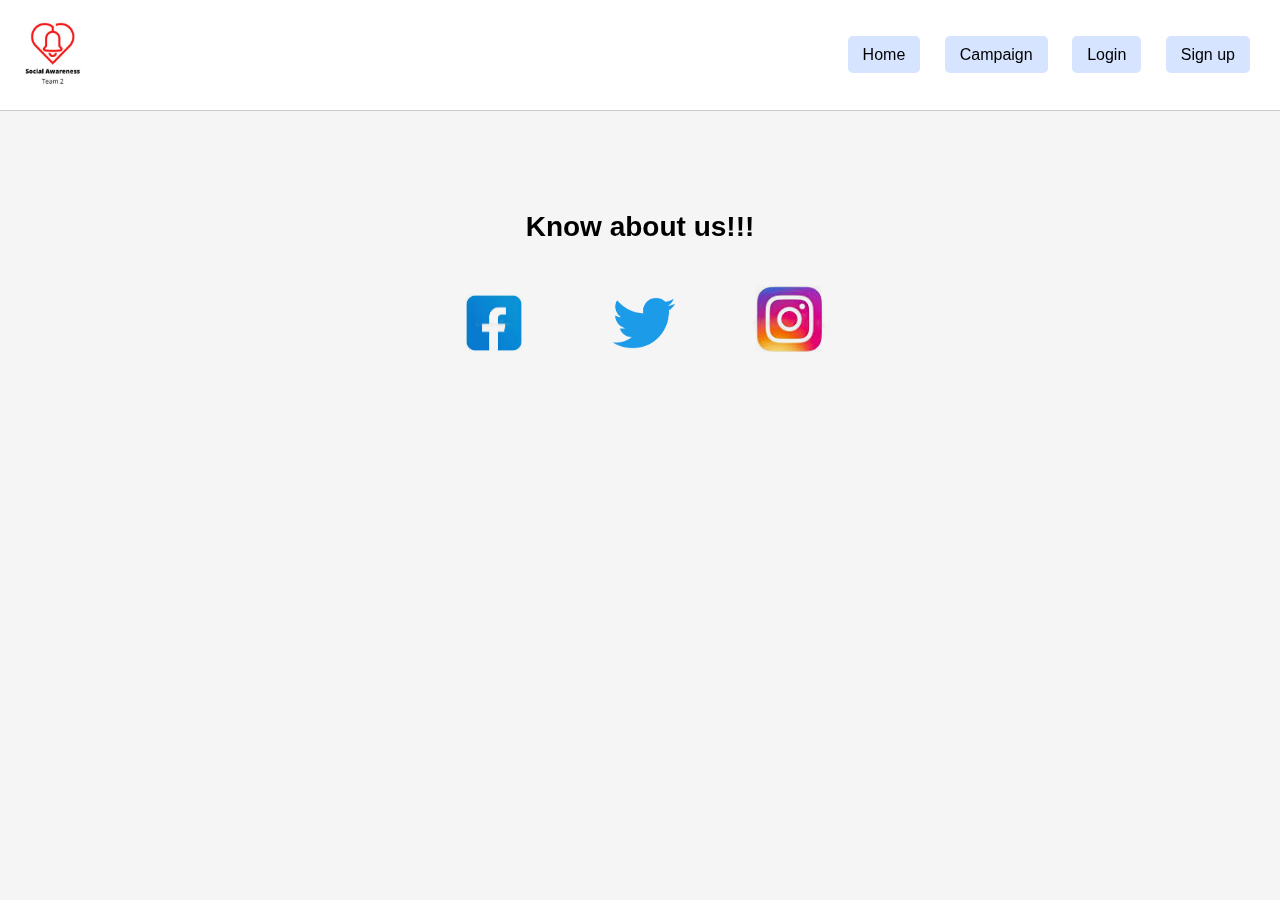
<file: about.html>
<!DOCTYPE html>
<html lang="en">
<head>
    <meta charset="UTF-8">
    <meta name="viewport" content="width=device-width, initial-scale=1.0">
    <title>About Us - Social Awareness</title>
    <link rel="stylesheet" href="about.css">
</head>
<body>
    <header>
        <div class="logo">
            <img src="logo.png" alt="Logo">
        </div>
        <nav>
            <a href="index.html">Home</a>
            <a href="campaign.html">Campaign</a>
            <a href="login.html">Login</a>
            <a href="signup.html">Sign up</a>
        </nav>
    </header>

    <div class="about-content" style="display: flex; justify-content: center;">
        <h1>Know about us!!!</h1>
    </div>
    <div class="social-icons" style="display: flex; justify-content: center; mix-blend-mode:multiply;">
        <a href="https://www.facebook.com" target="_blank">
            <img src="facebook.jpeg" alt="Facebook">
        </a>
        <a href="https://www.twitter.com" target="_blank">
            <img src="twitter.png" alt="Twitter">
        </a>
        <a href="https://www.instagram.com" target="_blank">
            <img src="instagram.png" alt="Instagram" style="margin-top: 6px; width: 92px; height: 79px;">
        </a>
    </div>
</body>
</html>
</file>
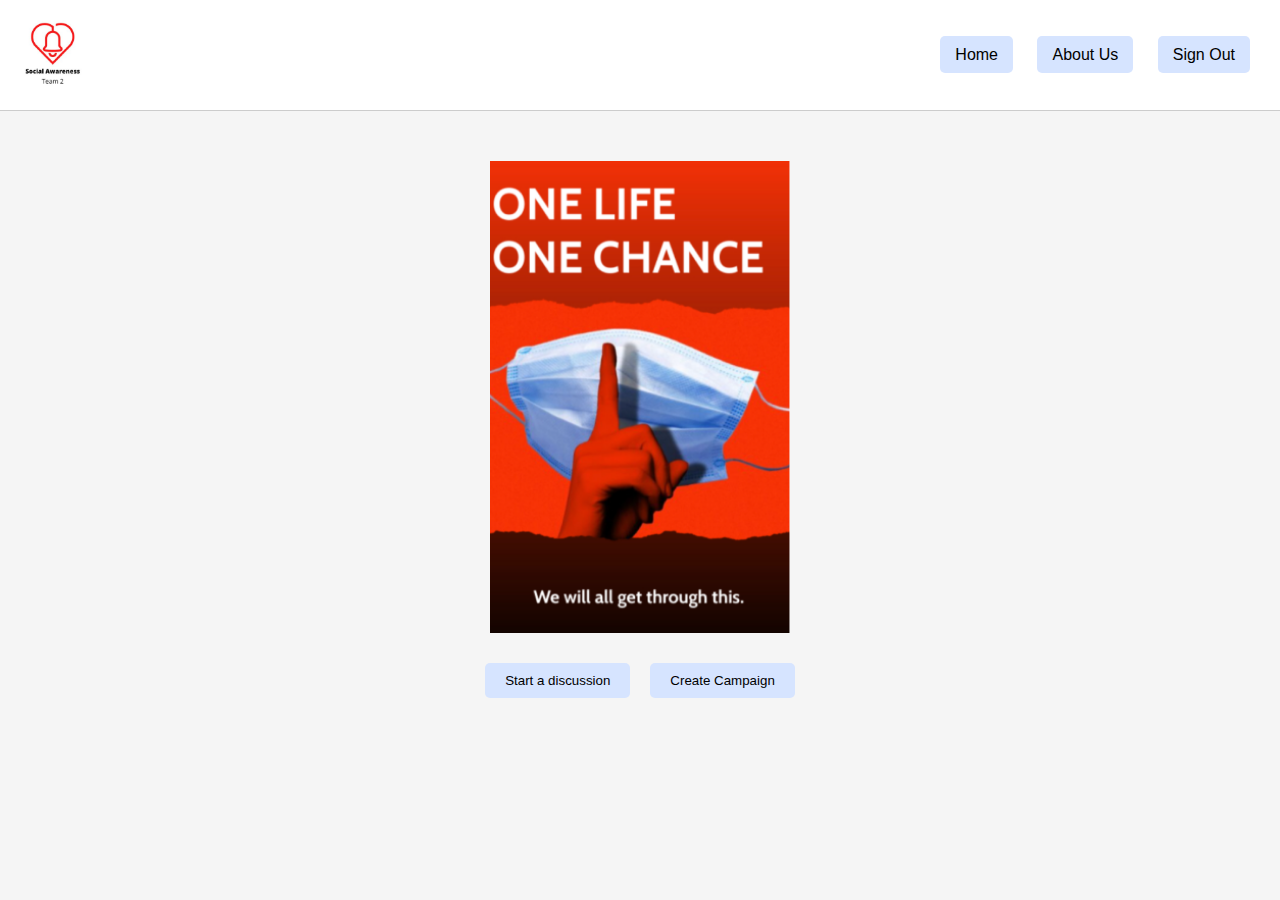
<file: campaign.html>
<!DOCTYPE html>
<html lang="en">
<head>
    <meta charset="UTF-8">
    <meta name="viewport" content="width=device-width, initial-scale=1.0">
    <title>Campaign - Social Awareness</title>
    <link rel="stylesheet" href="campaign.css">
</head>
<body>
    <header>
        <div class="logo">
            <img src="logo.png" alt="Logo">
        </div>
        <nav>
            <a href="index.html">Home</a>
            <a href="about.html">About Us</a>
            <a href="logout.html">Sign Out</a>
        </nav>
    </header>

    <div class="campaign-content">
        <img src="campaign.png" alt="Campaign Poster" class="campaign-poster">
        <div class="campaign-actions">
            <button onclick="startDiscussion()">Start a discussion</button>
            <button onclick="createCampaign()">Create Campaign</button>
        </div>
    </div>

    <script>
        function startDiscussion() {
            window.location.href = 'discussion.html';
        }

        function createCampaign() {
            window.location.href = 'create-campaign.html';
        }
    </script>
</body>
</html>
</file>
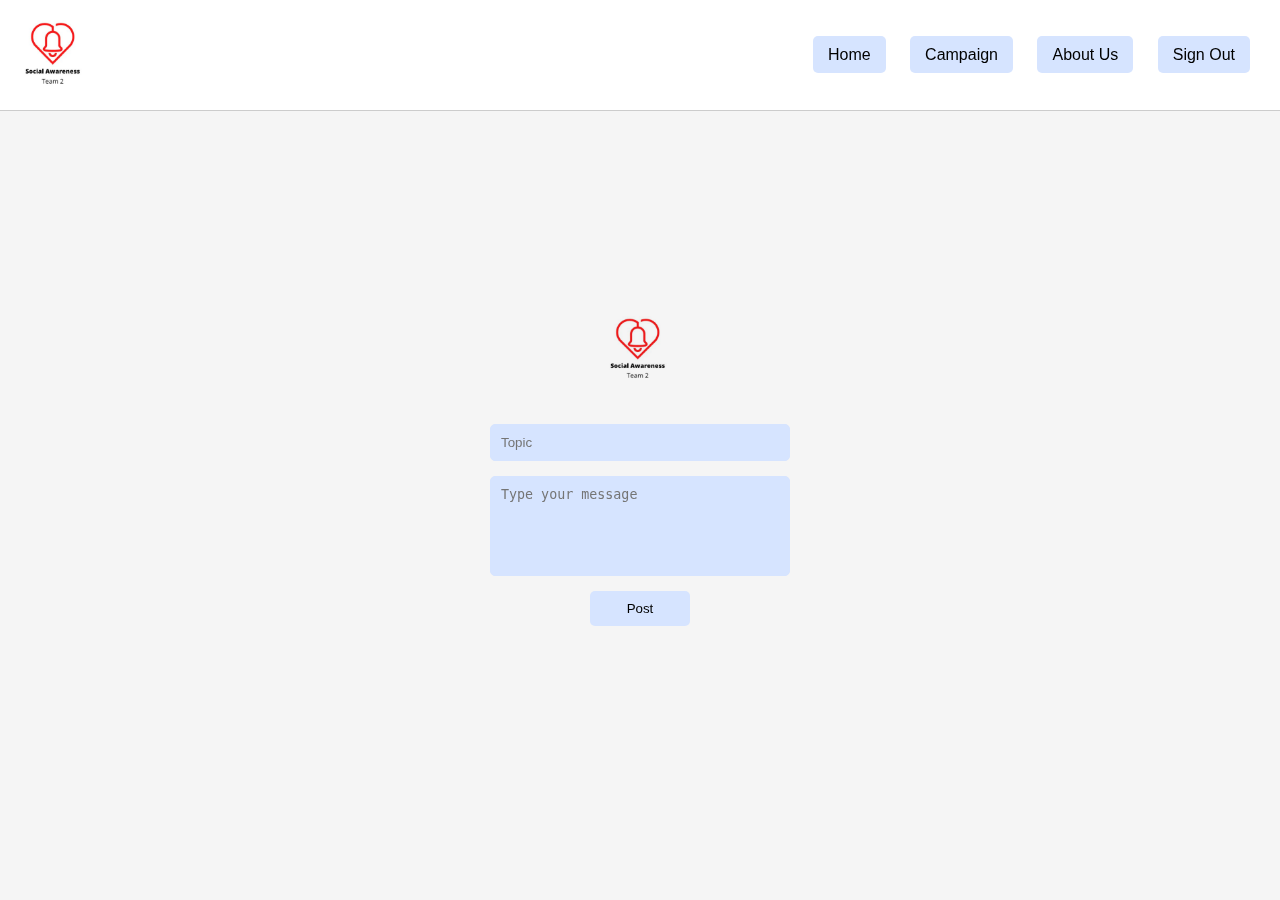
<file: create-campaign.html>
<!DOCTYPE html>
<html lang="en">
<head>
    <meta charset="UTF-8">
    <meta name="viewport" content="width=device-width, initial-scale=1.0">
    <title>Create Campaign - Social Awareness</title>
    <link rel="stylesheet" href="create-campaign.css">
</head>
<body>
    <header>
        <div class="logo">
            <img src="logo.png" alt="Logo">
        </div>
        <nav>
            <a href="index.html">Home</a>
            <a href="campaign.html">Campaign</a>
            <a href="about.html">About Us</a>
            <a href="logout.html">Sign Out</a>
        </nav>
    </header>

    <div class="campaign-form-container">
        <img src="logo.png" alt="Logo" class="form-logo">
        <form action="#" method="POST">
            <input type="text" class="input-field" placeholder="Topic" required>
            <textarea class="input-field" placeholder="Type your message" required></textarea>
            <button type="submit" onclick="redirectToSuccess()" class="submit-button">Post</button>
        </form>
    </div>

    <script>
        function redirectToSuccess() {
            window.location.href = "discussion.html";
        }
    </script>
</body>
</html>
</file>
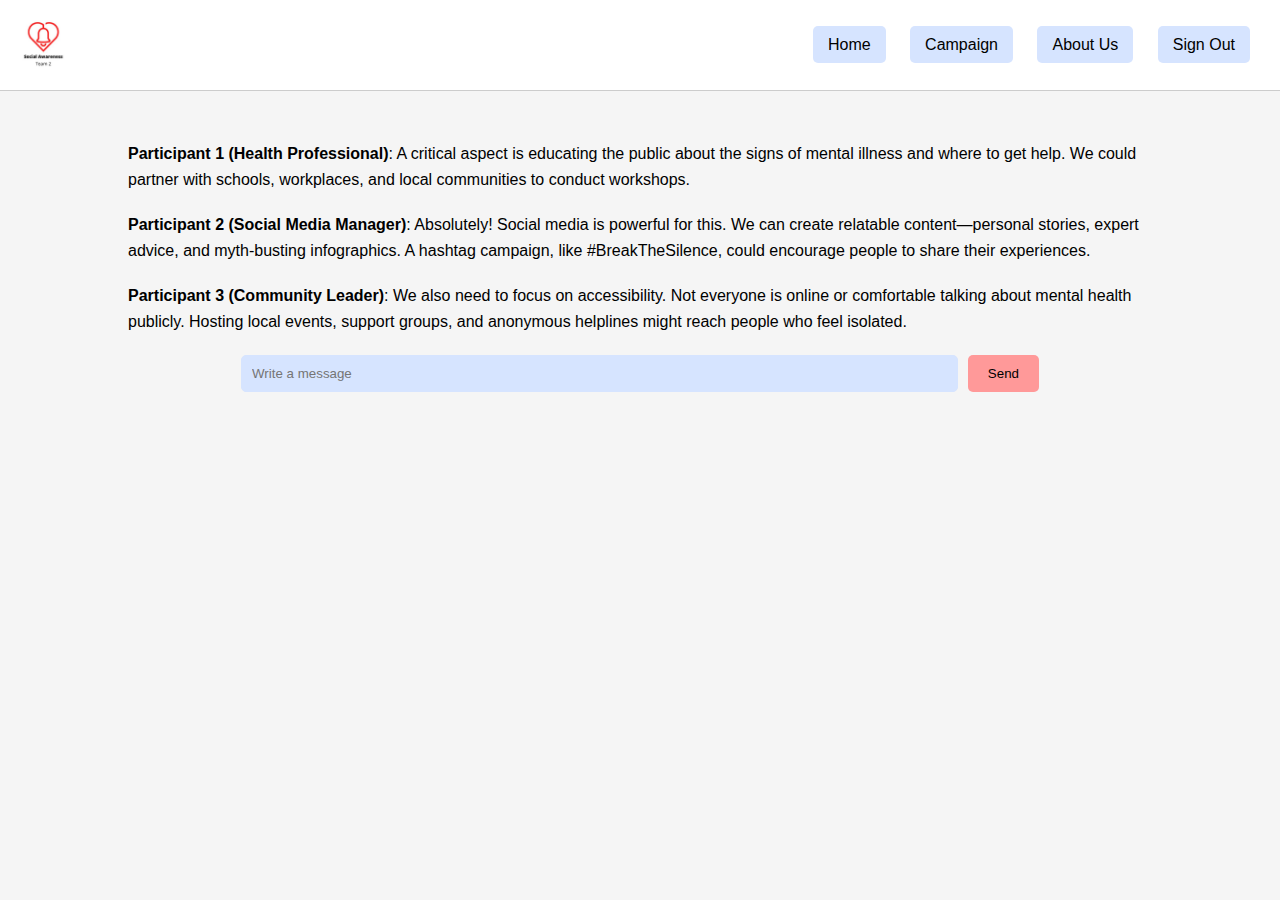
<file: discussion.html>
<!DOCTYPE html>
<html lang="en">
<head>
    <meta charset="UTF-8">
    <meta name="viewport" content="width=device-width, initial-scale=1.0">
    <title>Discussion - Social Awareness</title>
    <link rel="stylesheet" href="discussion.css">
</head>
<body>
    <header>
        <div class="logo">
            <img src="logo.png" alt="Logo">
        </div>
        <nav>
            <a href="index.html">Home</a>
            <a href="campaign.html">Campaign</a>
            <a href="about.html">About Us</a>
            <a href="logout.html">Sign Out</a>
        </nav>
    </header>

    <div class="discussion-container">
        <p><strong>Participant 1 (Health Professional)</strong>: A critical aspect is educating the public about the signs of mental illness and where to get help. We could partner with schools, workplaces, and local communities to conduct workshops.</p>

        <p><strong>Participant 2 (Social Media Manager)</strong>: Absolutely! Social media is powerful for this. We can create relatable content—personal stories, expert advice, and myth-busting infographics. A hashtag campaign, like #BreakTheSilence, could encourage people to share their experiences.</p>

        <p><strong>Participant 3 (Community Leader)</strong>: We also need to focus on accessibility. Not everyone is online or comfortable talking about mental health publicly. Hosting local events, support groups, and anonymous helplines might reach people who feel isolated.</p>

        <div class="message-actions">
            <input type="text" placeholder="Write a message">
            <button class="send-button">Send</button>
        </div>
    </div>
</body>
</html>
</file>
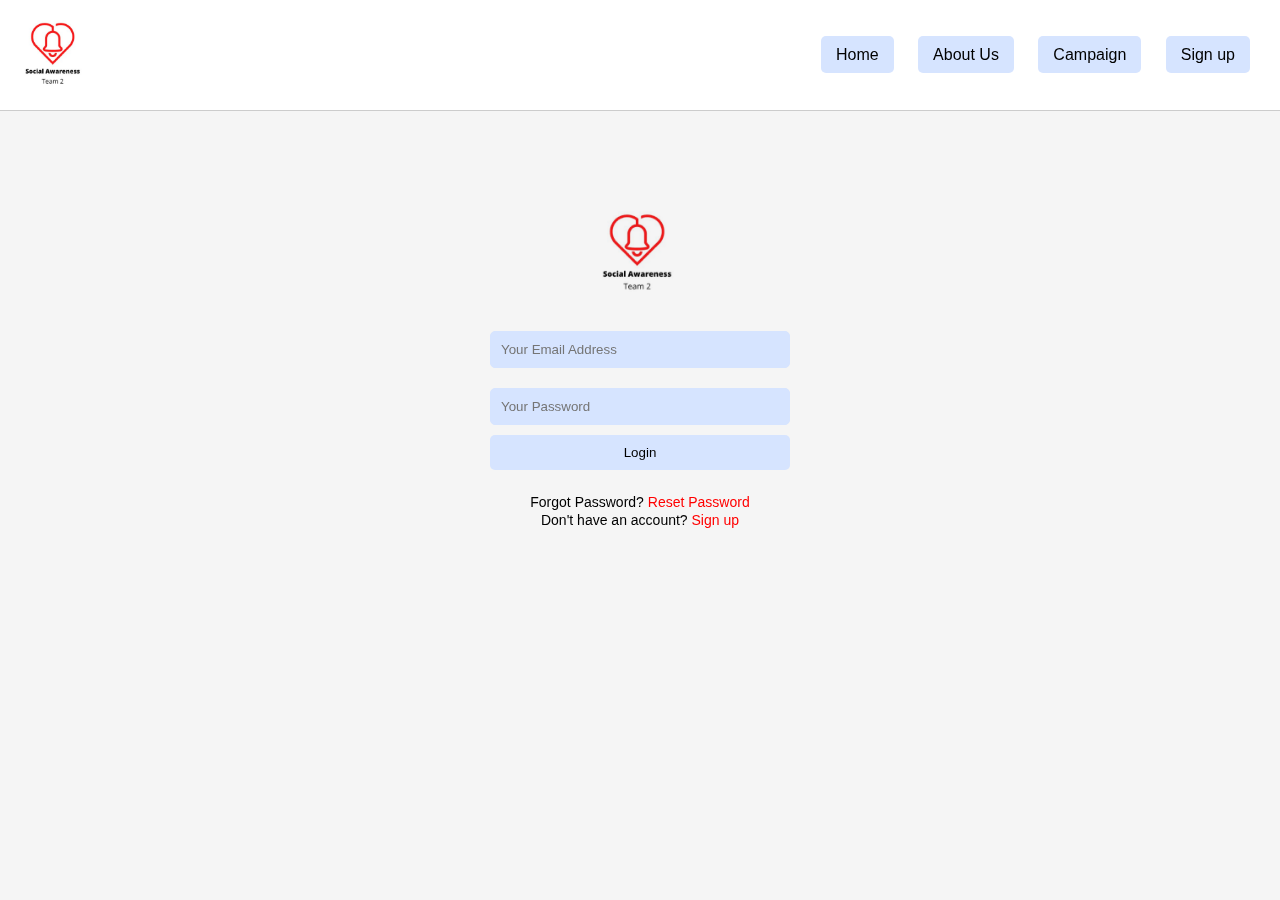
<file: login.html>
<!DOCTYPE html>
<html lang="en">
<head>
    <meta charset="UTF-8">
    <meta name="viewport" content="width=device-width, initial-scale=1.0">
    <title>Login - Social Awareness</title>
    <link rel="stylesheet" href="login.css">
</head>
<body>
    <header>
        <div class="logo">
            <img src="logo.png" alt="Logo">
        </div>
        <nav>
            <a href="index.html">Home</a>
            <a href="about.html">About Us</a>
            <a href="campaign.html">Campaign</a>
            <a href="signup.html">Sign up</a>
        </nav>
    </header>

    <div class="login-container">
        <img src="logo.png" alt="Logo" class="login-logo">
        <form action="#" method="POST">
            <input type="email" placeholder="Your Email Address" required>
            <input type="password" placeholder="Your Password" required>
            <button type="submit">Login</button>
        </form>
        <div class="login-links" style=" margin-top: 23px;">
            <a href="reset-password.html">Forgot Password? <span>Reset Password</span></a><br>
            <a href="signup.html">Don't have an account? <span>Sign up</span></a>
        </div>
    </div>
</body>
</html>
</file>
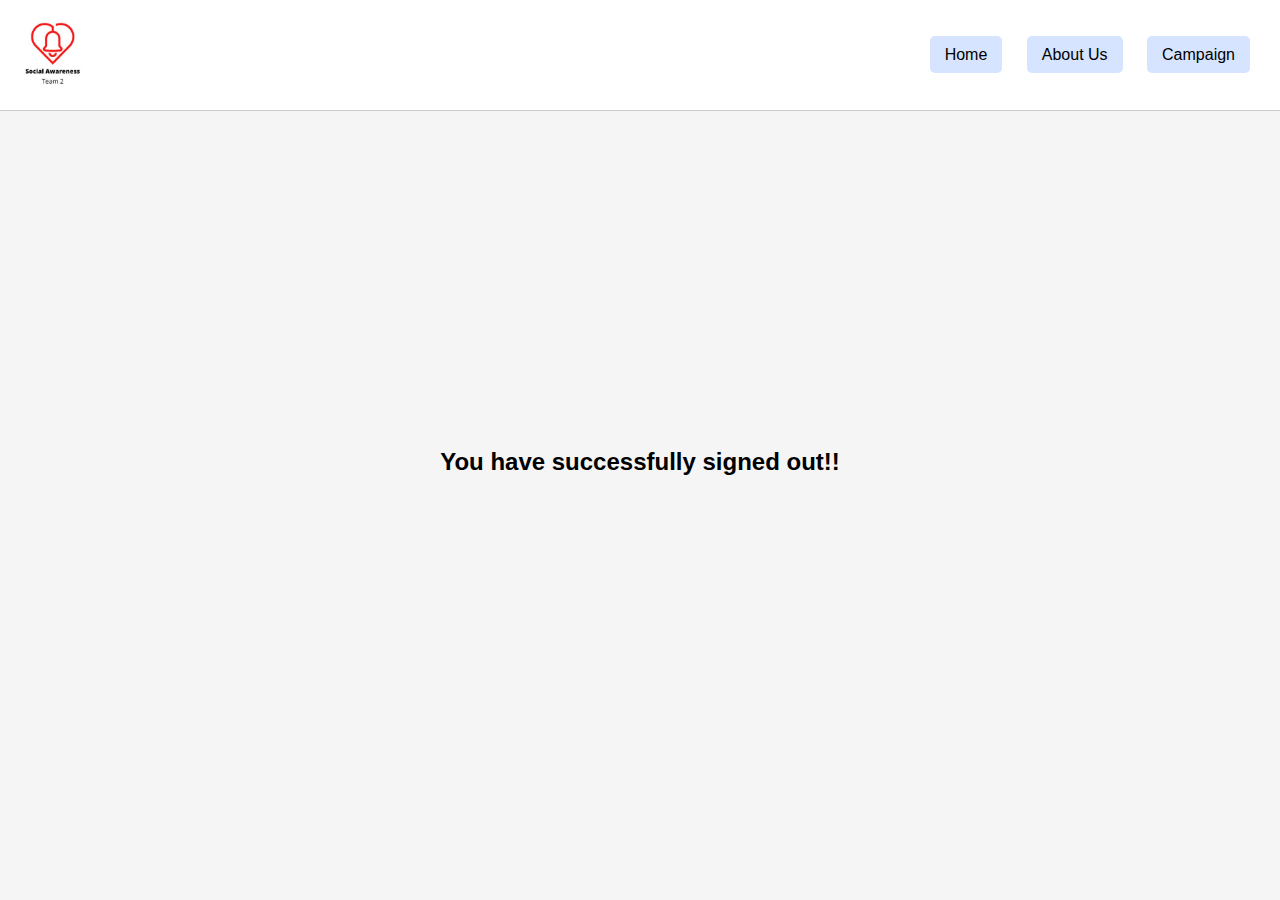
<file: logout.html>
<!DOCTYPE html>
<html lang="en">
<head>
    <meta charset="UTF-8">
    <meta name="viewport" content="width=device-width, initial-scale=1.0">
    <title>Logout - Social Awareness</title>
    <link rel="stylesheet" href="logout.css">
</head>
<body>
    <header>
        <div class="logo">
            <img src="logo.png" alt="Logo">
        </div>
        <nav>
            <a href="index.html">Home</a>
            <a href="about.html">About Us</a>
            <a href="campaign.html">Campaign</a>
        </nav>
    </header>

    <div class="logout-message-container">
        <p>You have successfully signed out!!</p>
    </div>
</body>
</html>
</file>
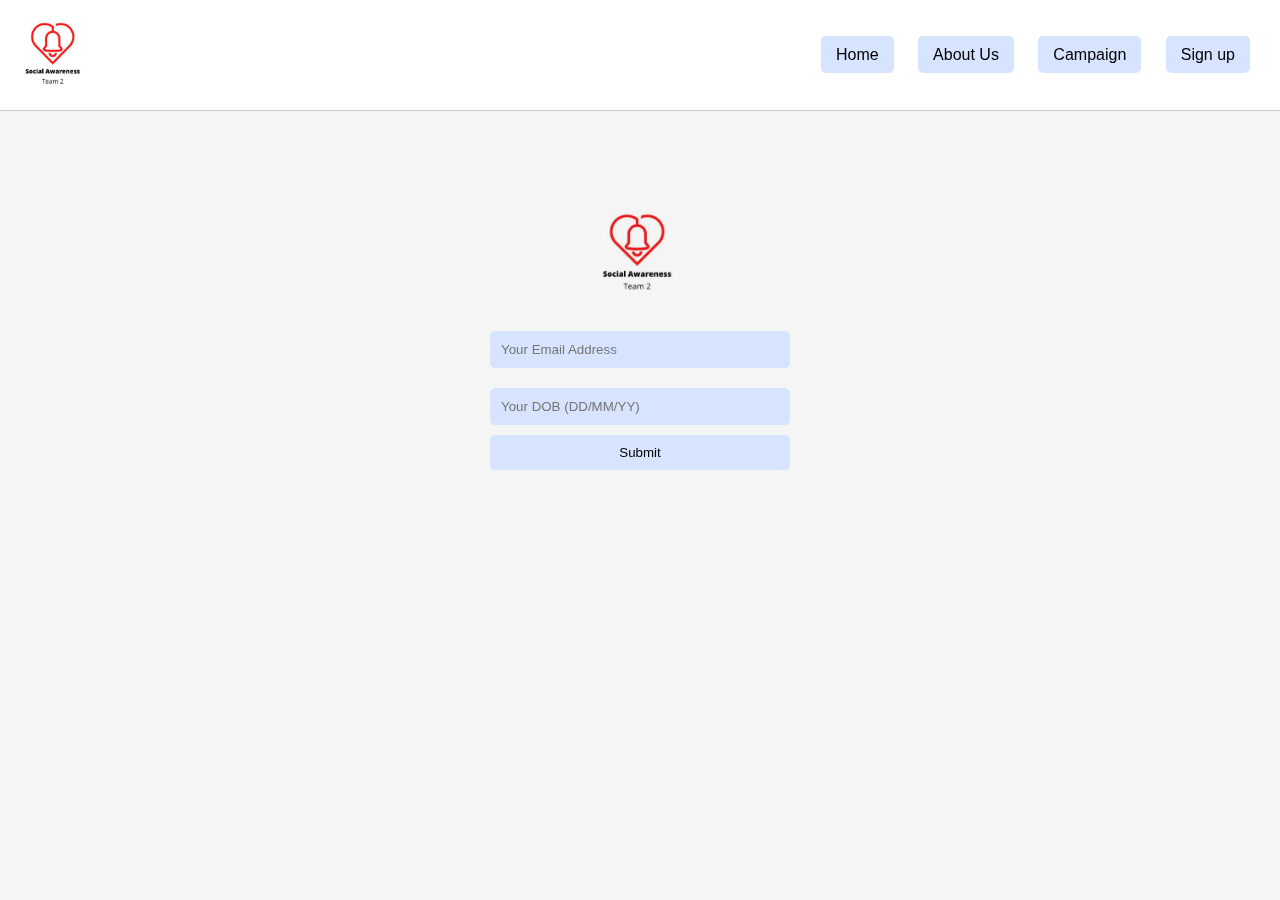
<file: reset-password.html>
<!DOCTYPE html>
<html lang="en">
<head>
    <meta charset="UTF-8">
    <meta name="viewport" content="width=device-width, initial-scale=1.0">
    <title>Reset Password - Social Awareness</title>
    <link rel="stylesheet" href="reset-password.css">
</head>
<body>
    <header>
        <div class="logo">
            <img src="logo.png" alt="Logo">
        </div>
        <nav>
            <a href="index.html">Home</a>
            <a href="about.html">About Us</a>
            <a href="campaign.html">Campaign</a>
            <a href="signup.html">Sign up</a>
        </nav>
    </header>

    <div class="reset-password-container">
        <img src="logo.png" alt="Logo" class="reset-logo">
        <form action="#" method="POST">
            <input type="email" placeholder="Your Email Address" required>
            <input type="text" placeholder="Your DOB (DD/MM/YY)" required>
            <button type="submit" onclick="redirectToConfirmation()">Submit</button>
        </form>
    </div>

    <script>
        function redirectToConfirmation() {
            window.location.href = "confirmation.html";
        }
    </script>
</body>
</html>
</file>
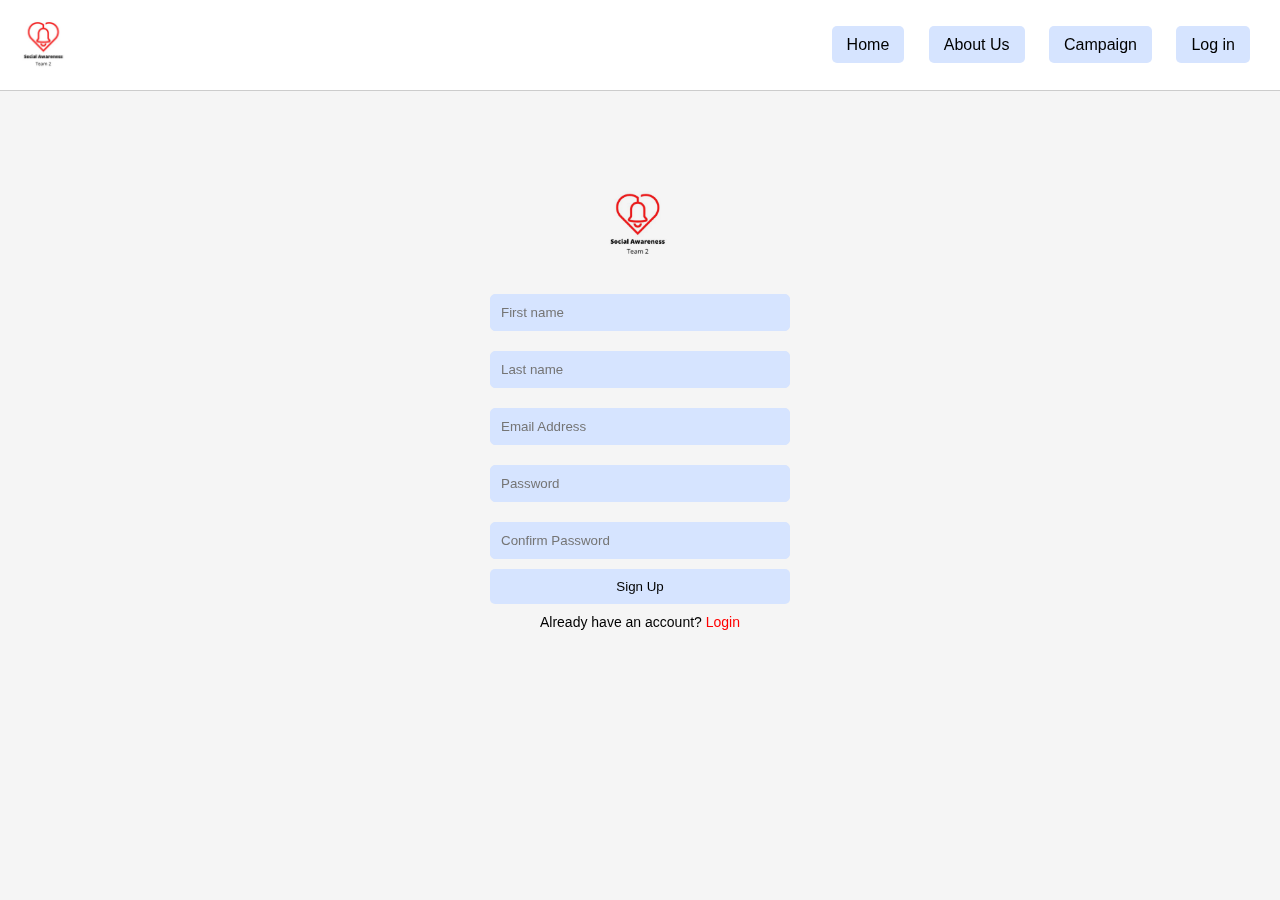
<file: signup.html>
<!DOCTYPE html>
<html lang="en">
<head>
    <meta charset="UTF-8">
    <meta name="viewport" content="width=device-width, initial-scale=1.0">
    <title>Sign Up - Social Awareness</title>
    <link rel="stylesheet" href="signup.css">
</head>
<body>
    <header>
        <div class="logo">
            <img src="logo.png" alt="Logo">
        </div>
        <nav>
            <a href="index.html">Home</a>
            <a href="about.html">About Us</a>
            <a href="campaign.html">Campaign</a>
            <a href="login.html">Log in</a>
        </nav>
    </header>

    <div class="signup-container">
        <img src="logo.png" alt="Logo" class="signup-logo">
        <form action="#" method="POST">
            <input type="text" placeholder="First name" required>
            <input type="text" placeholder="Last name" required>
            <input type="email" placeholder="Email Address" required>
            <input type="password" placeholder="Password" required>
            <input type="password" placeholder="Confirm Password" required>
            <button type="submit" onclick="redirectToSuccess()">Sign Up</button>
        </form>
        <div class="signup-links">
            <p>Already have an account? <a href="login.html">Login</a></p>
        </div>
    </div>

    <script>
        function redirectToSuccess() {
            window.location.href = "signup-success.html";
        }
    </script>
</body>
</html>
</file>
<file: about.css>
/* Reset CSS */
* {
    margin: 0;
    padding: 0;
    box-sizing: border-box;
}

body {
    font-family: Arial, sans-serif;
    background-color: #f5f5f5;
}

/* Header */
header {
    display: flex;
    justify-content: space-between;
    align-items: center;
    padding: 20px;
    background-color: #fff;
    border-bottom: 1px solid #ccc;
}

.logo {
    display: flex;
    align-items: center;
}

.logo img {
    width: 70px;
    height: 70px;
    margin-right: 10px;
}

nav a {
    margin: 0 10px;
    text-decoration: none;
    background-color: #d6e4ff;
    padding: 10px 15px;
    border-radius: 5px;
    color: black;
}

nav a:hover {
    background-color: #b3ccff;
}

/* About Content */
.about-content {
    text-align: center;
    margin-top: 100px;
}

.about-content h1 {
    margin-bottom: 30px;
    font-size: 28px;
    color: black;
}

/* Social Icons */
.social-icons {
    display: flex;
    justify-content: center;
    gap: 50px;
}

.social-icons img {
    width: 100px;
    height: 100px;
    object-fit: contain;
    border-radius: 10px;
    cursor: pointer;
}
</file>
<file: campaign.css>
/* Reset CSS */
* {
    margin: 0;
    padding: 0;
    box-sizing: border-box;
}

body {
    font-family: Arial, sans-serif;
    background-color: #f5f5f5;
}

/* Header */
header {
    display: flex;
    justify-content: space-between;
    align-items: center;
    padding: 20px;
    background-color: #fff;
    border-bottom: 1px solid #ccc;
}

.logo {
    display: flex;
    align-items: center;
}

.logo img {
    width: 70px;
    height: 70px;
    margin-right: 10px;
}

nav a {
    margin: 0 10px;
    text-decoration: none;
    background-color: #d6e4ff;
    padding: 10px 15px;
    border-radius: 5px;
    color: black;
}

nav a:hover {
    background-color: #b3ccff;
}

/* Campaign Content */
.campaign-content {
    display: flex;
    flex-direction: column;
    align-items: center;
    margin-top: 50px;
}

.campaign-poster {
    width: 300px;
    height: auto;
    margin-bottom: 30px;
}

.campaign-actions {
    display: flex;
    gap: 20px;
}

.campaign-actions button {
    padding: 10px 20px;
    background-color: #d6e4ff;
    border: none;
    border-radius: 5px;
    cursor: pointer;
}

.campaign-actions button:hover {
    background-color: #b3ccff;
}
</file>
<file: create-campaign.css>
/* Reset CSS */
* {
    margin: 0;
    padding: 0;
    box-sizing: border-box;
}

body {
    font-family: Arial, sans-serif;
    background-color: #f5f5f5;
}

/* Header */
header {
    display: flex;
    justify-content: space-between;
    align-items: center;
    padding: 20px;
    background-color: #fff;
    border-bottom: 1px solid #ccc;
}

.logo {
    display: flex;
    align-items: center;
}

.logo img {
    width: 70px;
    height: 70px;
    margin-right: 10px;
}

nav a {
    margin: 0 10px;
    text-decoration: none;
    background-color: #d6e4ff;
    padding: 10px 15px;
    border-radius: 5px;
    color: black;
}

nav a:hover {
    background-color: #b3ccff;
}

/* Form Container */
.campaign-form-container {
    display: flex;
    flex-direction: column;
    align-items: center;
    justify-content: center;
    height: calc(100vh - 80px);
    gap: 20px;
    margin-top: -50px;
}

.form-logo {
    width: 70px;
    mix-blend-mode: multiply;
    margin-bottom: 20px;
}

form {
    display: flex;
    flex-direction: column;
    align-items: center;
    gap: 15px;
}

.input-field {
    width: 300px;
    padding: 10px;
    border: 1px solid #d6e4ff;
    border-radius: 5px;
    background-color: #d6e4ff;
}

textarea.input-field {
    height: 100px;
    resize: none;
}

.submit-button {
    width: 100px;
    padding: 10px;
    background-color: #d6e4ff;
    border: none;
    border-radius: 5px;
    cursor: pointer;
}

.submit-button:hover {
    background-color: #b3ccff;
}
</file>
<file: discussion.css>
/* Reset CSS */
* {
    margin: 0;
    padding: 0;
    box-sizing: border-box;
}

body {
    font-family: Arial, sans-serif;
    background-color: #f5f5f5;
}

/* Header */
header {
    display: flex;
    justify-content: space-between;
    align-items: center;
    padding: 20px;
    background-color: #fff;
    border-bottom: 1px solid #ccc;
}

.logo {
    display: flex;
    align-items: center;
}

.logo img {
    width: 50px;
    height: 50px;
    margin-right: 10px;
}

nav a {
    margin: 0 10px;
    text-decoration: none;
    background-color: #d6e4ff;
    padding: 10px 15px;
    border-radius: 5px;
    color: black;
}

nav a:hover {
    background-color: #b3ccff;
}

/* Discussion Container */
.discussion-container {
    margin: 50px auto;
    width: 80%;
}

.discussion-container p {
    margin-bottom: 20px;
    line-height: 1.6;
}

/* Message Actions */
.message-actions {
    display: flex;
    justify-content: center;
    gap: 10px;
    margin-top: 20px;
}

.message-actions input {
    width: 70%;
    padding: 10px;
    border: 1px solid #d6e4ff;
    border-radius: 5px;
    background-color: #d6e4ff;
}

.message-actions .send-button {
    padding: 10px 20px;
    background-color: #ff9999;
    border: none;
    border-radius: 5px;
    cursor: pointer;
}

.message-actions .send-button:hover {
    background-color: #ff6666;
}
</file>
<file: login.css>
/* Reset CSS */
* {
    margin: 0;
    padding: 0;
    box-sizing: border-box;
}

body {
    font-family: Arial, sans-serif;
    background-color: #f5f5f5;
}

/* Header */
header {
    display: flex;
    justify-content: space-between;
    align-items: center;
    padding: 20px;
    background-color: #fff;
    border-bottom: 1px solid #ccc;
}

.logo {
    display: flex;
    align-items: center;
}

.logo img {
    width: 70px;
    height: 70px;
    margin-right: 10px;
}

nav a {
    margin: 0 10px;
    text-decoration: none;
    background-color: #d6e4ff;
    padding: 10px 15px;
    border-radius: 5px;
    color: black;
}

nav a:hover {
    background-color: #b3ccff;
}

/* Login Container */
.login-container {
    width: 300px;
    margin: 100px auto;
    text-align: center;
}

.login-logo {
    width: 88px;
    mix-blend-mode: multiply;
    margin-bottom: 20px;
}

form input {
    width: 100%;
    padding: 10px;
    margin: 10px 0;
    border: 1px solid #d6e4ff;
    border-radius: 5px;
    background-color: #d6e4ff;
}

form button {
    width: 100%;
    padding: 10px;
    background-color: #d6e4ff;
    border: none;
    border-radius: 5px;
    cursor: pointer;
}

form button:hover {
    background-color: #b3ccff;
}

/* Login Links */
.login-links a {
    text-decoration: none;
    color: black;
    font-size: 14px;
}

.login-links span {
    color: red;
    cursor: pointer;
}
</file>
<file: logout.css>
/* Reset CSS */
* {
    margin: 0;
    padding: 0;
    box-sizing: border-box;
}

body {
    font-family: Arial, sans-serif;
    background-color: #f5f5f5;
}

/* Header */
header {
    display: flex;
    justify-content: space-between;
    align-items: center;
    padding: 20px;
    background-color: #fff;
    border-bottom: 1px solid #ccc;
}

.logo {
    display: flex;
    align-items: center;
}

.logo img {
    width: 70px;
    height: 70px;
    margin-right: 10px;
}

nav a {
    margin: 0 10px;
    text-decoration: none;
    background-color: #d6e4ff;
    padding: 10px 15px;
    border-radius: 5px;
    color: black;
}

nav a:hover {
    background-color: #b3ccff;
}

/* Logout Message Container */
.logout-message-container {
    display: flex;
    justify-content: center;
    align-items: center;
    height: 702px;
    text-align: center;
}

.logout-message-container p {
    font-size: 24px;
    font-weight: bold;
}
</file>
<file: signup.css>
/* Reset CSS */
* {
    margin: 0;
    padding: 0;
    box-sizing: border-box;
}

body {
    font-family: Arial, sans-serif;
    background-color: #f5f5f5;
}

/* Header */
header {
    display: flex;
    justify-content: space-between;
    align-items: center;
    padding: 20px;
    background-color: #fff;
    border-bottom: 1px solid #ccc;
}

.logo {
    display: flex;
    align-items: center;
}

.logo img {
    width: 50px;
    height: 50px;
    margin-right: 10px;
}

nav a {
    margin: 0 10px;
    text-decoration: none;
    background-color: #d6e4ff;
    padding: 10px 15px;
    border-radius: 5px;
    color: black;
}

nav a:hover {
    background-color: #b3ccff;
}

/* Signup Container */
.signup-container {
    width: 300px;
    margin: 100px auto;
    text-align: center;
}

.signup-logo {
    width: 70px;
    mix-blend-mode: multiply;
    margin-bottom: 20px;
}

form input {
    width: 100%;
    padding: 10px;
    margin: 10px 0;
    border: 1px solid #d6e4ff;
    border-radius: 5px;
    background-color: #d6e4ff;
}

form button {
    width: 100%;
    padding: 10px;
    background-color: #d6e4ff;
    border: none;
    border-radius: 5px;
    cursor: pointer;
}

form button:hover {
    background-color: #b3ccff;
}

/* Signup Links */
.signup-links p {
    margin-top: 10px;
    font-size: 14px;
}

.signup-links a {
    color: red;
    text-decoration: none;
}

.signup-links a:hover {
    text-decoration: underline;
}
</file>
